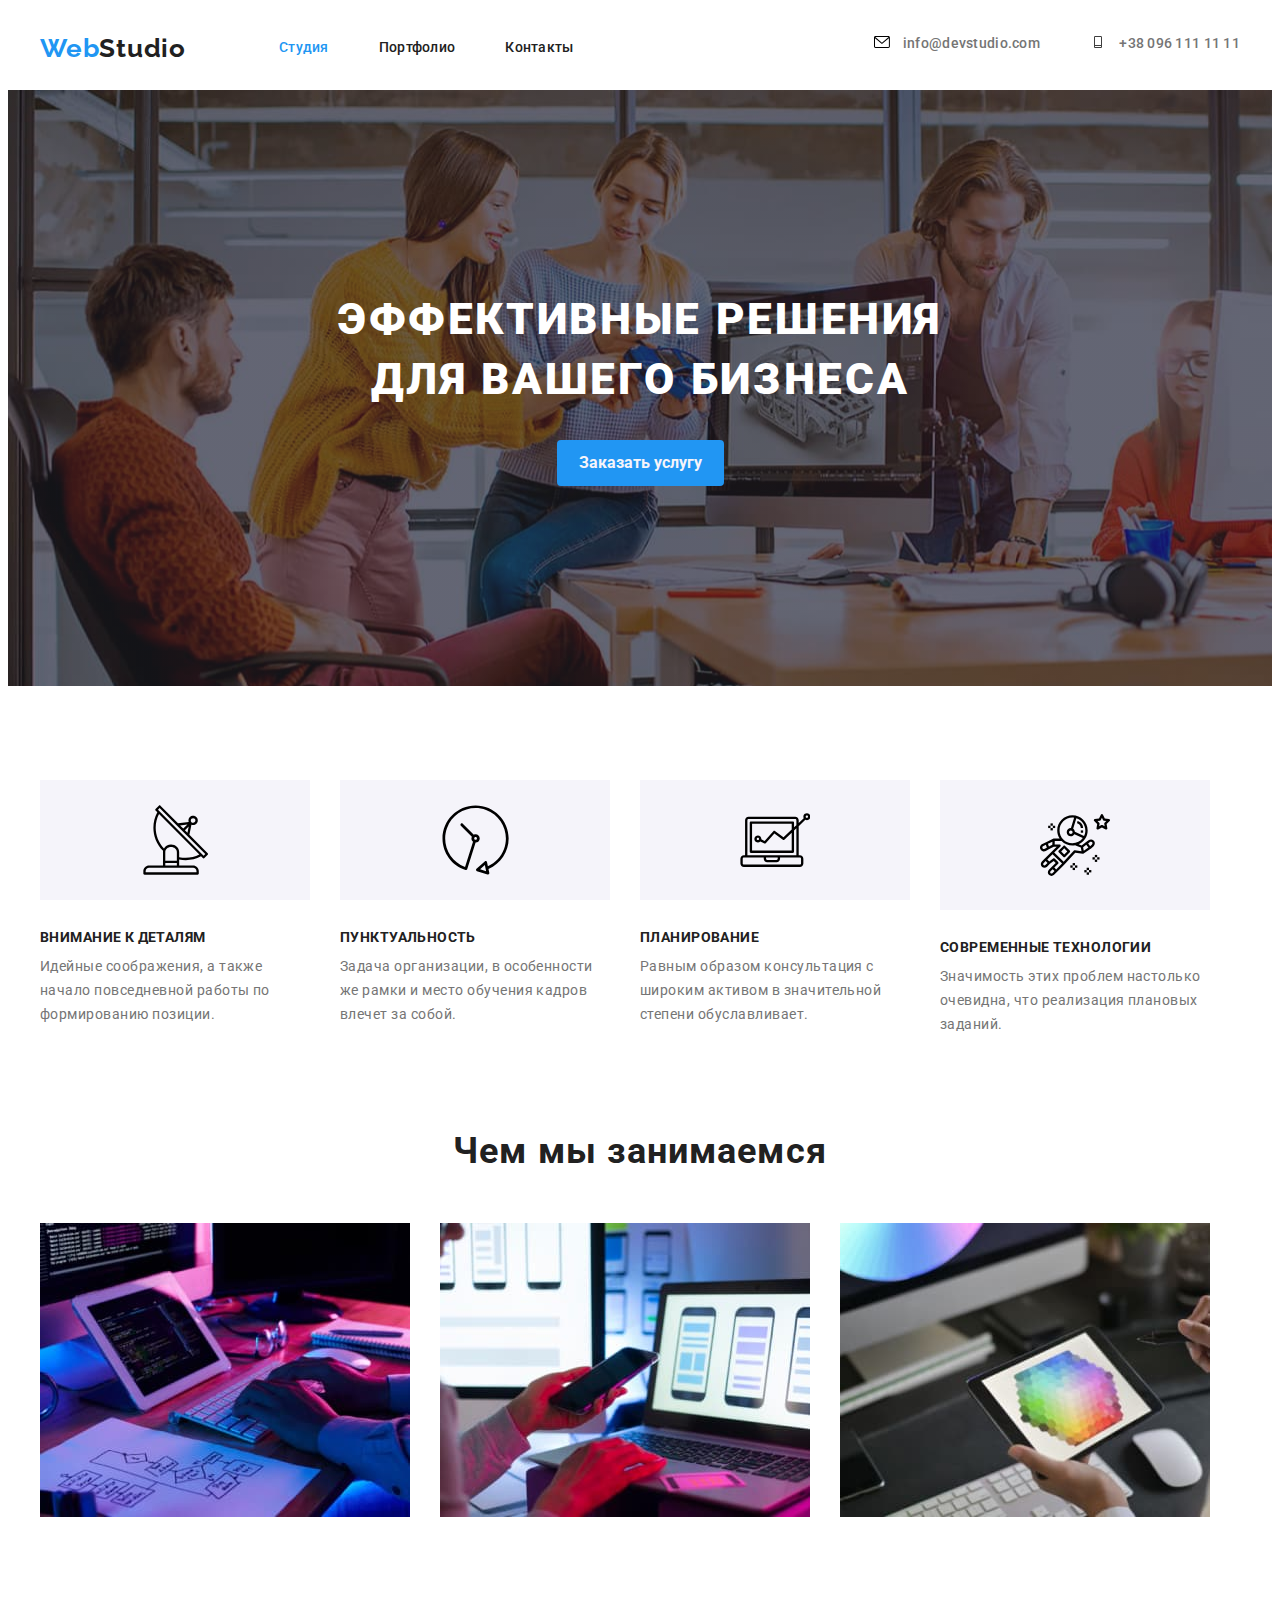
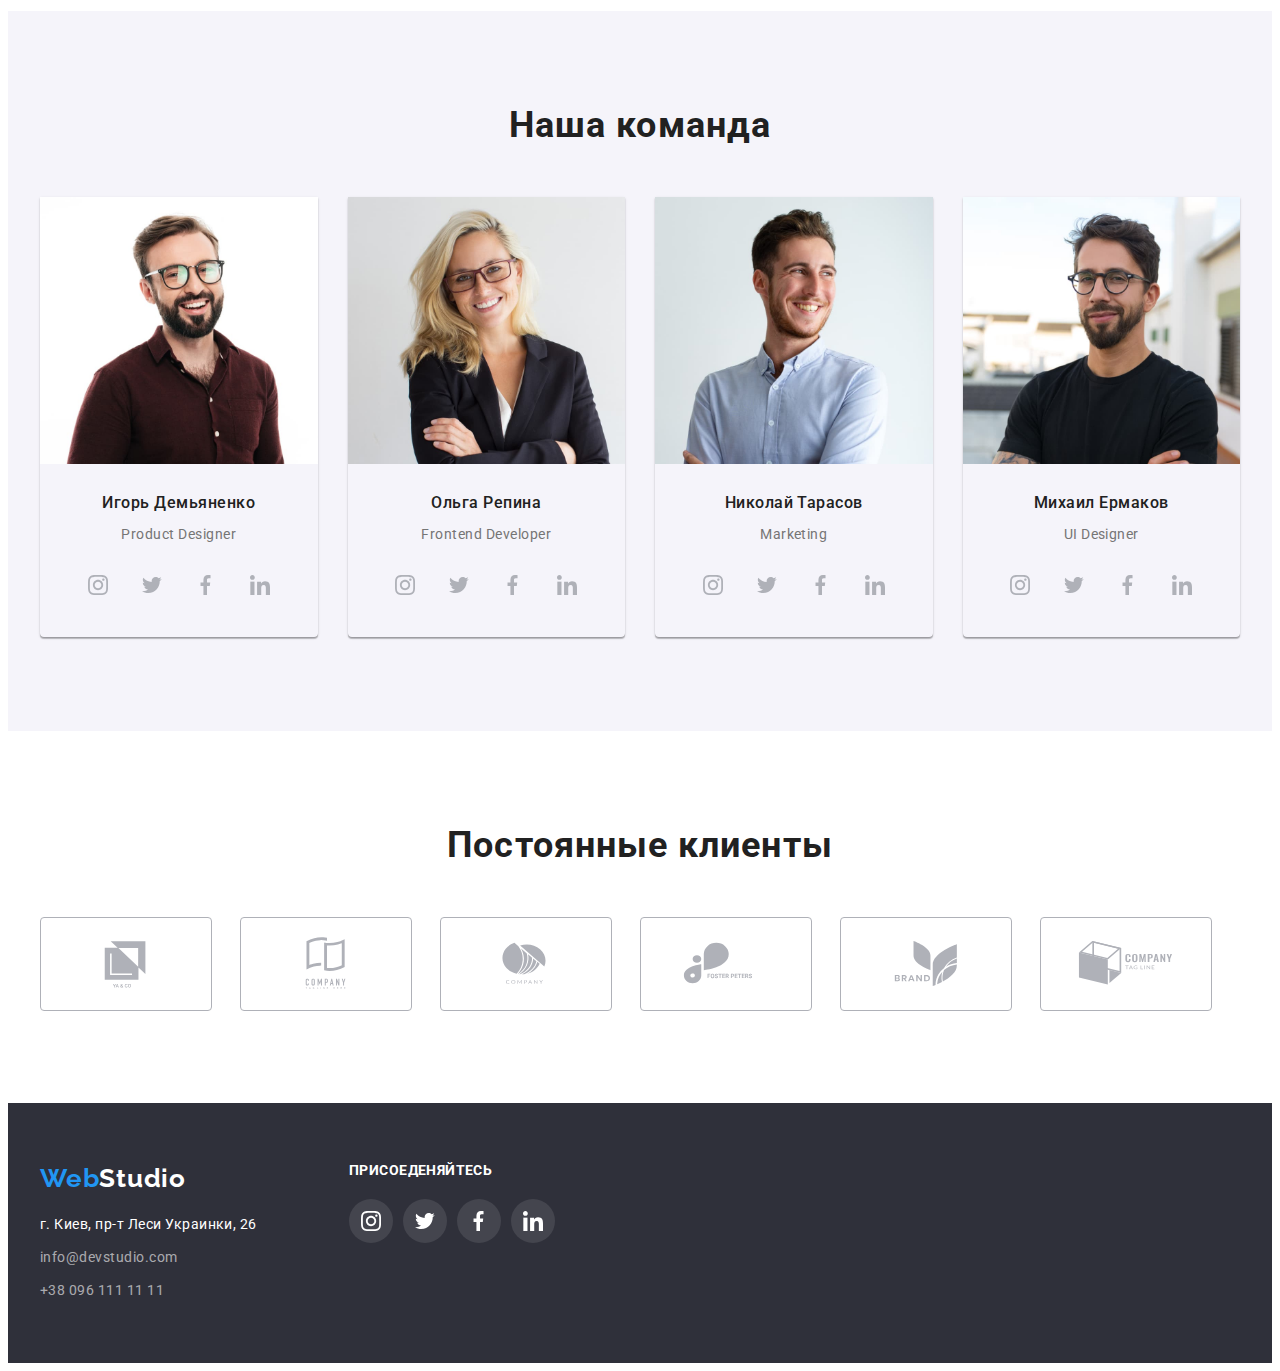
<file: index.html>
<!DOCTYPE html>
<html lang="ru">
<head>
    <meta charset="UTF-8">
    <meta http-equiv="X-UA-Compatible" content="IE=edge">
    <meta name="viewport" content="width=device-width, initial-scale=1.0">
    <title>WebStudio</title>
    <link rel="preconnect" href="https://fonts.googleapis.com">
    <link rel="preconnect" href="https://fonts.gstatic.com" crossorigin>
    <link href="https://fonts.googleapis.com/css2?family=Raleway:wght@700&family=Roboto:wght@400;500;700;900&display=swap"
          rel="stylesheet">
    <link rel="stylesheet" href="https://cdnjs.cloudflare.com/ajax/libs/modern-normalize/1.1.0/modern-normalize.min.css" integrity="sha512-wpPYUAdjBVSE4KJnH1VR1HeZfpl1ub8YT/NKx4PuQ5NmX2tKuGu6U/JRp5y+Y8XG2tV+wKQpNHVUX03MfMFn9Q==" crossorigin="anonymous" referrerpolicy="no-referrer" />
    <link rel="stylesheet" href="./css/styles.css">
</head>
<body class="page">
    <!-- шапка--> 
    <header class="header-section">
        <div class="container header-container">
        <nav class="nav"> 
            <a href="index.html" class="logo">Web<span class="logo-style">Studio</span></a>
            <ul class="site-nav">
                <li class="nav-item"><a class="site-nav-current" href="index.html">Студия </a></li>
                <li class="nav-item"><a class="site-nav" href="./portfolio.html"> Портфолио </a></li>
                <li class="nav-item"><a class="site-nav" href=""> Контакты </a></li>
            </ul>
        </nav>
        <ul class="auth-nav">
        <li class="link-item ">
            <div class="auth-link">
        <svg class="mail-icon ">
            <use href="./images/icons.svg#icon-envelope"></use>
        </svg> 
        <a class="link" href="mailto:info@devstudio.com"> info@devstudio.com</a></div>
    </li>
        <li> 
            <div class="auth-link">
                <svg class="mail-icon ">
                    <use href="./images/icons.svg#icon-Vector-5"></use>
                </svg>
                <a class="link" href="tel:+380961111111"> +38 096 111 11 11</a>

        </div>
        </li>
        </ul>
    </div>
</header>
<main>
    <!--Герой-->
<section class="hero overlay">
<div class="container">
<h1 class="hero-tittle">Эффективные решения для вашего бизнеса</h1>
<button type="button" class="button-main">
    Заказать услугу
</button>
</div>
</section>
<!-- Преимущества -->
<section class="feature-section">
    <div class="container">
    <ul class="feature-class" >
        <li class="feature-item">
            <div class="icon">
                <svg class="icon-1">
                    <use href="./images/icons.svg#icon-1"></use>
                </svg>
            </div>
            <h3 class="section-tittle ">Внимание к деталям</h3>
            <p class="feature-list">
                Идейные соображения, а также начало повседневной работы по формированию позиции.
            </p>
        </li>
        <li class="feature-item">
            <div class="icon">
                <svg class="icon-2">
                    <use href="./images/icons.svg#icon-2"></use>
                </svg>
            </div>
            <h3 class="section-tittle ">Пунктуальность</h3>
            <p class="feature-list">
                Задача организации, в особенности же рамки и место обучения кадров влечет за собой.
            </p>
        </li>
        <li class="feature-item">
            <div class="icon">
                <svg class="icon-3">
                    <use href="./images/icons.svg#icon-3"></use>
                </svg>
            </div>
            <h3 class="section-tittle ">Планирование</h3>
            <p class="feature-list">
                Равным образом консультация с широким активом в значительной степени обуславливает.
            </p>
        </li>
        <li class="feature-item">
            <div class="icon">
                <svg class="icon-4">
                    <use href="./images/icons.svg#icon-4"></use>
                </svg>
            </div>
            <h3 class="section-tittle ">Современные технологии</h3>
            <p class="feature-list">Значимость этих проблем настолько очевидна, что реализация плановых заданий.</p>
        </li>
    
    </ul>
</div>
</section>
    <!--род деятельности-->
<section class="product-section">
    <div class="container">
    <h2 class="product-tittle">Чем мы занимаемся</h2>
    <ul class="product-class">
    <li class="product-list"><img src="./images/img.jpg" alt="написание кода" width="370"></li>
    <li class="product-list"><img src="./images/img2.jpg" alt="адаптирование под мобильную версию" width="370"></li>
    <li class="product-list"><img src="./images/img3.jpg" alt="цветовая палитра" width="370"></li>
    </ul>
</div>
</section>
    <!--Команда-->
<section class="team">
    <div class="container">
    <h2 class="team-tittle ">Наша команда</h2>
    <ul class="team-class">
    <li class="team-list">
        <img 
        src="./images/img2/img-2.jpg" alt="дизайнер продукта" width="270" />
        <div class="class"><h3 class="description">Игорь Демьяненко</h3>
        <p class="feature-list">Product Designer</p>
        <ul class="team-icons">
            
            <li class="team-icon-list"><a href="" class="team-icon-link">
                <svg class="team-icon">
                <use href="./images/icons.svg#icon-instagram-2"></use>
            </svg></a>
            </li>
            <li class="team-icon-list"> <a href="" class="team-icon-link">
                <svg class="team-icon">
                    <use href="./images/icons.svg#icon-Ellipse"></use>
                </svg></a>
            </li>
            <li class="team-icon-list"> <a href="" class="team-icon-link">
                <svg class="team-icon">
                    <use href="./images/icons.svg#icon-Ellipse-2"></use>
                </svg></a>
            </li>
            <li class="team-icon-list"><a href="" class="team-icon-link">
                <svg class="team-icon">
                    <use href="./images/icons.svg#icon-Ellipse-3"></use>
                </svg></a>
            </li>
        </ul></div>
    </li>
    <li class="team-list">
        <img 
        src="./images/img2/img2-2.jpg" alt="разработчик" width="270" />
        <div class="class"><h3 class="description">Ольга Репина</h3>
        <p class="feature-list">Frontend Developer</p>
        <ul class="team-icons">
            <li class="team-icon-list">
                <a href="" class="team-icon-link">
                <svg class="team-icon">
                <use href="./images/icons.svg#icon-instagram-2"></use>
            </svg></a>
            </li>
            <li class="team-icon-list"><a href="" class="team-icon-link">
                <svg class="team-icon">
                    <use href="./images/icons.svg#icon-Ellipse"></use>
                </svg></a>
            </li>
            <li class="team-icon-list"><a href="" class="team-icon-link">
                <svg class="team-icon">
                    <use href="./images/icons.svg#icon-Ellipse-2"></use>
                </svg></a>
            </li>
            <li class="team-icon-list"><a href="" class="team-icon-link">
                <svg class="team-icon">
                    <use href="./images/icons.svg#icon-Ellipse-3"></use>
                </svg></a>
            </li>
        </ul></div>
    </li>
    <li class="team-list">
        <img src="./images/img2/img3-2.jpg" alt="Маркетинг" width="270" />
        <div class="class"><h3 class="description">Николай Тарасов</h3>
        <p class="feature-list">Marketing</p>
        <ul class="team-icons">
            <li class="team-icon-list"><a href="" class="team-icon-link">
                <svg class="team-icon">
                <use href="./images/icons.svg#icon-instagram-2"></use>
            </svg></a>
            </li>
            <li class="team-icon-list"><a href="" class="team-icon-link">
                <svg class="team-icon">
                    <use href="./images/icons.svg#icon-Ellipse"></use>
                </svg></a>
            </li>
            <li class="team-icon-list"><a href="" class="team-icon-link">
                <svg class="team-icon">
                    <use href="./images/icons.svg#icon-Ellipse-2"></use>
                </svg></a>
            </li>
            <li class="team-icon-list"><a href="" class="team-icon-link">
                <svg class="team-icon">
                    <use href="./images/icons.svg#icon-Ellipse-3"></use>
                </svg></a>
            </li>
        </ul></div>
    </li>
    <li class="team-list">
        <img src="./images/img2/img4.jpg" alt="дизайнер" width="270" />
       <div class="class"><h3 class="description">Михаил Ермаков</h3>
        <p class="feature-list"> UI Designer</p>
        <ul class="team-icons">
            <li class="team-icon-list"><a href="" class="team-icon-link">
                <svg class="team-icon">
                <use href="./images/icons.svg#icon-instagram-2"></use>
            </svg></a>
            </li>
            <li class="team-icon-list"><a href="" class="team-icon-link">
                <svg class="team-icon">
                    <use href="./images/icons.svg#icon-Ellipse"></use>
                </svg></a>
            </li>
            <li class="team-icon-list"><a href="" class="team-icon-link">
                <svg class="team-icon">
                    <use href="./images/icons.svg#icon-Ellipse-2"></use>
                </svg></a>
            </li>
            <li class="team-icon-list"><a href="" class="team-icon-link">
                <svg class="team-icon">
                    <use href="./images/icons.svg#icon-Ellipse-3"></use>
                </svg></a>
            </li>
        </ul></div>
    </li>
    
    </ul>
</div>
</section>
<!-- Clients -->

<section class="clients">
    <div class="container">
    <h2 class="product-tittle">Постоянные клиенты</h2>
    <ul class="clients-icons" >
        <li class="clients-list">
            <a href="" class="clients-link">
                <svg class="clients-icon">
                    <use href="./images/icons.svg#icon-Logo" ></use>
                </svg>
            </a>
          </li>
          <li class="clients-list">
              <a href="" class="clients-link">
                  <svg class="clients-icon">
                      <use href="./images/icons.svg#icon-Logo-2" ></use>
                  </svg>
              </a>
            </li>
            <li class="clients-list">
                  <a href="" class="clients-link">
                      <svg class="clients-icon">
                          <use href="./images/icons.svg#icon-Logo-3" ></use>
                      </svg>
                  </a>
                </li>
    </li>
            <li class="clients-list">
                <a href="" class="clients-link">
                    <svg class="clients-icon">
                        <use href="./images/icons.svg#icon-Logo4" ></use>
      
                    </svg>
                </a>  
        </li>
        <li class="clients-list">
          <a href="" class="clients-link">
              <svg class="clients-icon">
                  <use href="./images/icons.svg#icon-Logo-5"></use>

              </svg>
          </a>
    
        </li>
        <li class="clients-list">
            <a href="" class="clients-link">
                <svg class="clients-icon">
                    <use href="./images/icons.svg#icon-Logo-6"></use>
                </svg>  
            </a>
        </li>
    </ul>
    

</div>
</section>
</main>
    <!--Подвал-->
<footer class="footer-section">
    <div class="container fotter-container">
        <div class="fotter">
<a href="index.html" class="logo">Web<span class="logo-style-white">Studio</span></a>
<address class="adress-section">
    г. Киев, пр-т Леси Украинки, 26
</address>
<ul>
    <li class="link-item"><a class="link-footer" href="mailto:info@devstudio.com"> info@devstudio.com</a></li>
    <li class="link-item"><a class="link-footer" href="tel:+380961111111"> +38 096 111 11 11</a></li>
</ul>
</div>
<div class="footer-link">
    <p class="footer-item">ПРИСОЕДЕНЯЙТЕСЬ</p>
    <ul class="footer-icons">
        <li class="team-icon-list"><a href="" class="footer-icon-link">
            <svg class="team-icon">
            <use href="./images/icons.svg#icon-instagram-2"></use>
        </svg></a>
        </li>
        <li class="team-icon-list"><a href="" class="footer-icon-link">
            <svg class="team-icon">
                <use href="./images/icons.svg#icon-Ellipse"></use>
            </svg></a>
        </li>
        <li class="team-icon-list"><a href="" class="footer-icon-link">
            <svg class="team-icon">
                <use href="./images/icons.svg#icon-Ellipse-2"></use>
            </svg></a>
        </li>
        <li class="team-icon-list"><a href="" class="footer-icon-link">
            <svg class="team-icon">
                <use href="./images/icons.svg#icon-Ellipse-3"></use>
            </svg></a>
        </li>
    </ul>
</div>
</div>
</footer>

</body>
</html>
</file>
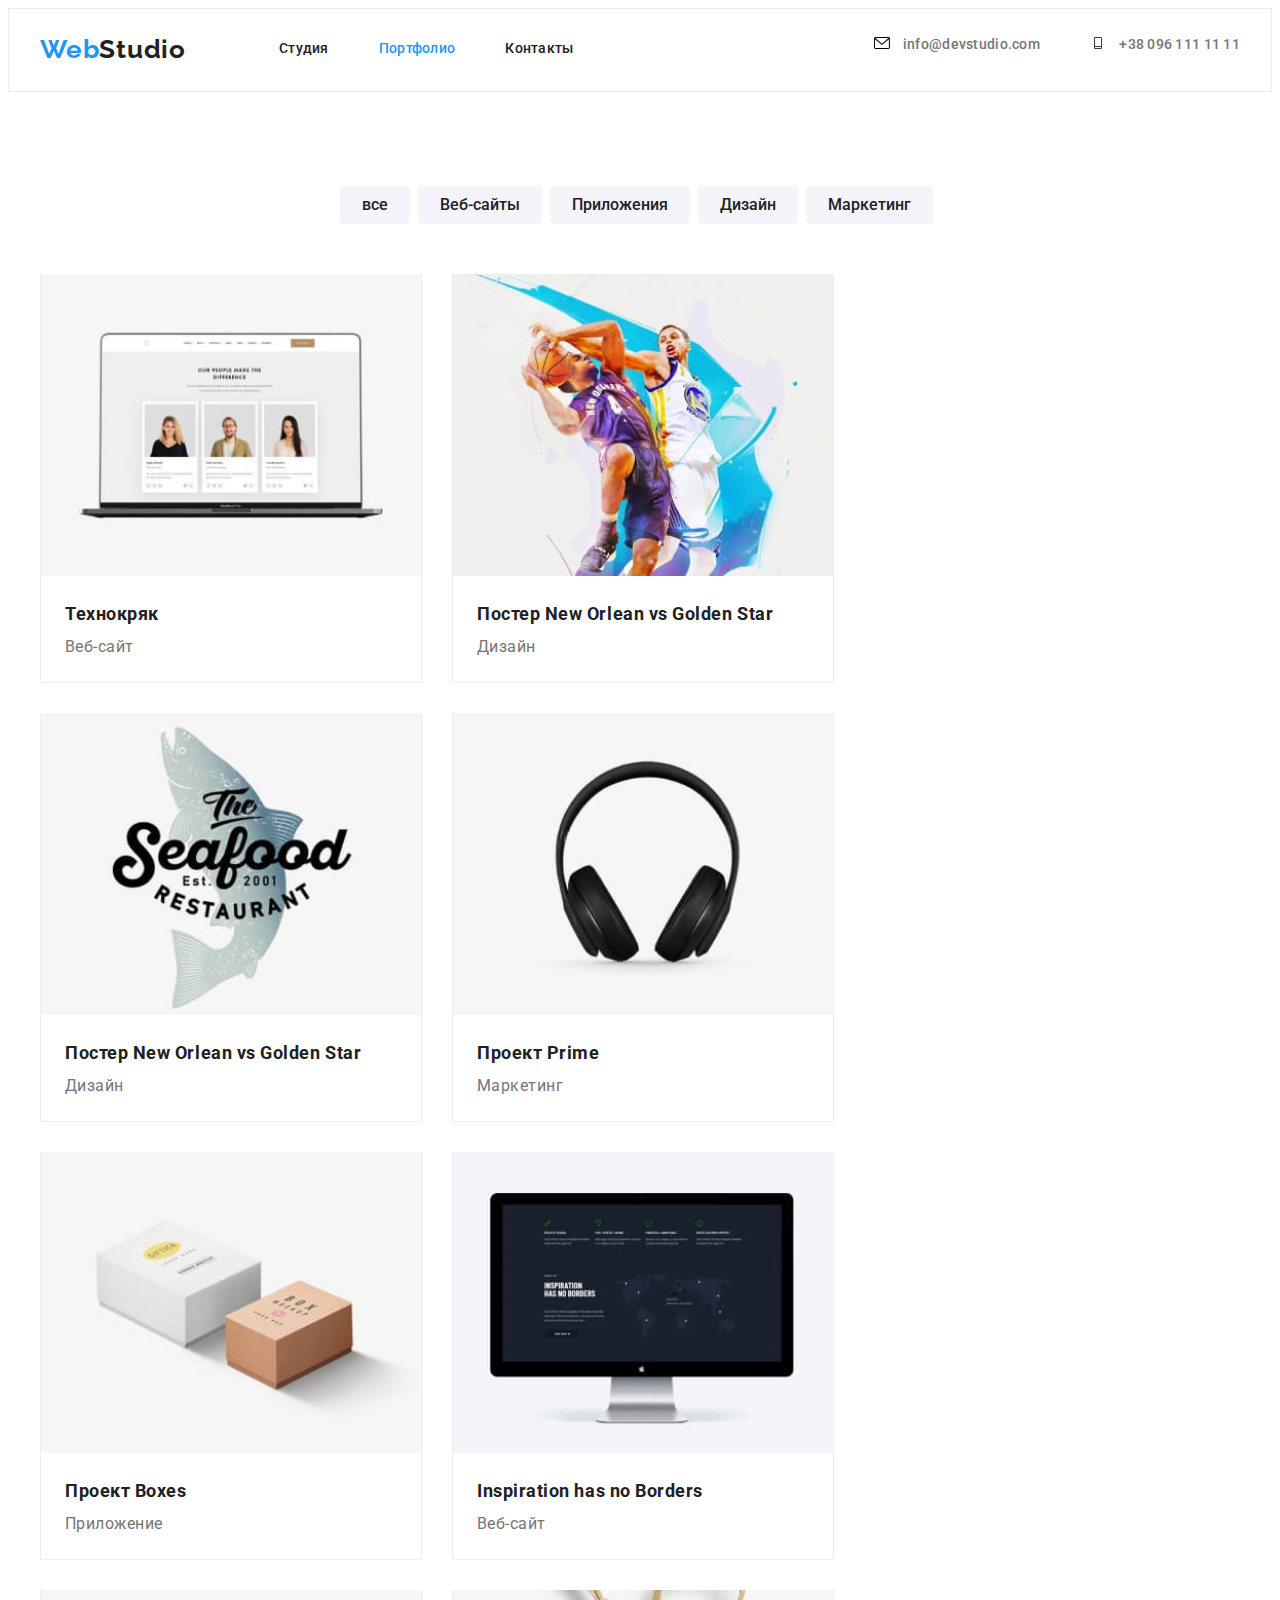
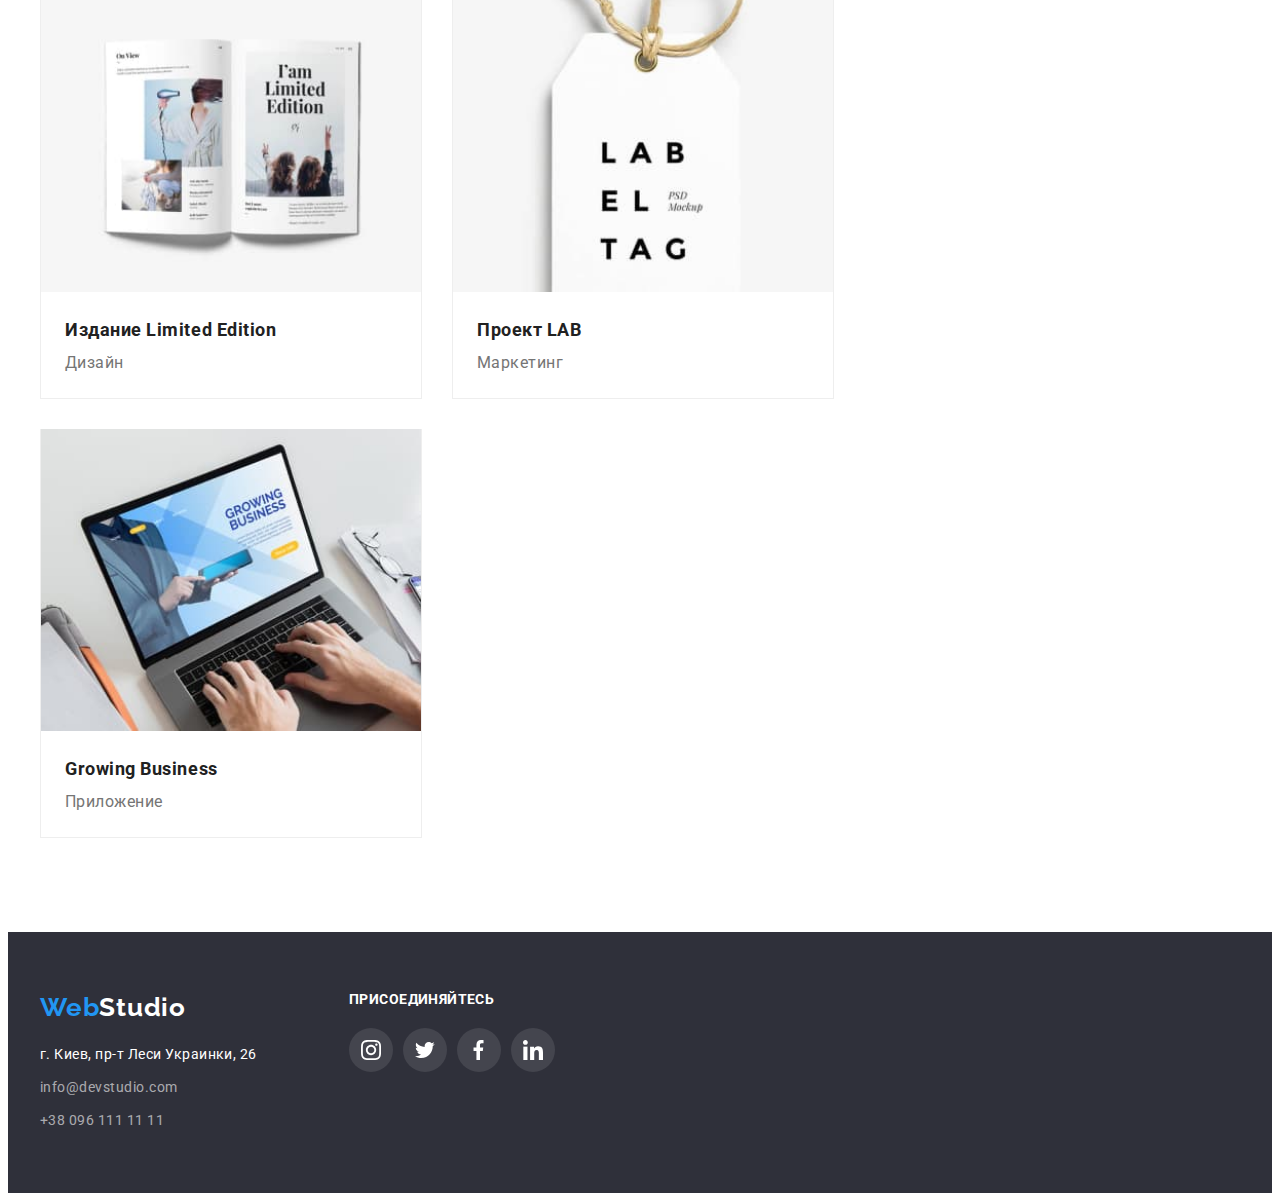
<file: portfolio.html>
<!DOCTYPE html>
<html lang="ru">
    <head>
        <meta charset="UTF-8">
        <meta http-equiv="X-UA-Compatible" content="IE=edge">
        <meta name="viewport" content="width=device-width, initial-scale=1.0">
        <title>WebStudio</title>
        <link rel="preconnect" href="https://fonts.googleapis.com">
        <link rel="preconnect" href="https://fonts.gstatic.com" crossorigin>
        <link href="https://fonts.googleapis.com/css2?family=Raleway:wght@700&family=Roboto:wght@400;500;700;900&display=swap"
              rel="stylesheet">
        <link rel="stylesheet" href="https://cdnjs.cloudflare.com/ajax/libs/modern-normalize/1.1.0/modern-normalize.min.css" integrity="sha512-wpPYUAdjBVSE4KJnH1VR1HeZfpl1ub8YT/NKx4PuQ5NmX2tKuGu6U/JRp5y+Y8XG2tV+wKQpNHVUX03MfMFn9Q==" crossorigin="anonymous" referrerpolicy="no-referrer" />
        <link rel="stylesheet" href="./css/styles.css">
    </head>
<body class="page">
    <!-- header-->
    <header class="header-section-portfolio">
        <div class="container header-container">
        <nav class="nav"> 
            <a href="index.html" class="logo">Web<span class="logo-style">Studio</span></a>
            <ul class="site-nav-portfolio">
                <li class="nav-item"><a class="site-nav" href="index.html">Студия </a></li>
                <li class="nav-item"><a class="site-nav-current" href="./portfolio.html"> Портфолио </a></li>
                <li class="nav-item"><a class="site-nav" href=""> Контакты </a></li>
            </ul>
        </nav>
        <ul class="auth-nav">
            <li class="link-item ">
                <div class="auth-link">
            <svg class="mail-icon ">
                <use href="./images/icons.svg#icon-envelope"></use>
            </svg> 
            <a class="link" href="mailto:info@devstudio.com"> info@devstudio.com</a></div>
        </li>
            <li> 
                <div class="auth-link">
                    <svg class="mail-icon ">
                        <use href="./images/icons.svg#icon-Vector-5"></use>
                    </svg>
                    <a class="link" href="tel:+380961111111"> +38 096 111 11 11</a>
    
            </div>
            </li>
            </ul>
    </div>
</header>
<main>
    <!-- nav-section-->
    <section class="cards-section">
       
        <h1 class="visually-hidden">navigation</h1>
        <ul class="nav-class">
            <li><button type="button" class="button-secondary">все</button></li>
            <li><button type="button" class="button-secondary">Веб-сайты</button></li>
            <li><button type="button" class="button-secondary">Приложения</button></li>
            <li><button type="button" class="button-secondary">Дизайн</button></li>
            <li><button type="button" class="button-secondary">Маркетинг</button></li>
        </ul>
        
    
     
    
    <!-- продукты -->
    <div class="container">
            <ul class="product-section-portfolio">
            <li class="product-item"><img src="./images/technokreak.jpg" alt="Технокряк">
                <div class="product-portfolio"><h2 class="product-tittle-portfolio">Технокряк</h2>
                <p class="product-list-portfolio">Веб-сайт</p></div>
            </li>
        
            <li class="product-item"><img src="./images/NewOrleanvsGoldenStar.jpg" alt="Постер" width="370">
                <div class="product-portfolio"><h2 class="product-tittle-portfolio">Постер New Orlean vs Golden Star</h2>
                <p class="product-list-portfolio">Дизайн</p></div>
            </li>
        
            <li class="product-item"><img src="./images/Seafood.jpg" alt="Ресторан" width="370">
                <div class="product-portfolio"><h2 class="product-tittle-portfolio">Постер New Orlean vs Golden Star</h2>
                <p class="product-list-portfolio">Дизайн</p></div>
            </li>
            <li class="product-item"><img src="./images/Prime.jpg" alt="Маркетинг" width="370">
                <div class="product-portfolio"><h2 class="product-tittle-portfolio">Проект Prime</h2>
                <p class="product-list-portfolio">Маркетинг </p></div>
            </li>
        
            <li class="product-item"><img src="./images/Boxes.jpg" alt="Приложение" width="370">
                <div class="product-portfolio"><h2 class="product-tittle-portfolio">Проект Boxes</h2>
                <p class="product-list-portfolio">Приложение</p></div>
            </li>
        
            <li class="product-item"><img src="./images/InspirationhasnoBorders.jpg" alt="Веб-сайт" width="370">
                <div class="product-portfolio"><h2 class="product-tittle-portfolio">Inspiration has no Borders</h2>
                <p class="product-list-portfolio">Веб-сайт</p></div>
            </li>
        
            <li class="product-item"><img src="./images/LimitedEdition.jpg" alt="Дизайн" width="370">
                <div class="product-portfolio"><h2 class="product-tittle-portfolio">Издание Limited Edition</h2>
                <p class="product-list-portfolio">Дизайн</p></div>
            </li>
        
            <li class="product-item"><img src="./images/LAB.jpg" alt="Маркетинг" width="370">
                <div class="product-portfolio"><h2 class="product-tittle-portfolio">Проект LAB</h2>
                <p class="product-list-portfolio">Маркетинг</p></div>
            </li>
        
            <li class="product-item"><img src="./images/GrowingBusiness.jpg" alt="Приложение" width="370">
                <div class="product-portfolio"><h2 class="product-tittle-portfolio">Growing Business</h2>
                <p class="product-list-portfolio">Приложение</p></div>
            </li>
        </ul>
    </div>
</section>
</main>

    <!--Подвал-->
    <footer class="footer-section">
        <div class="container fotter-container">
            <div class="fotter">
    <a href="index.html" class="logo">Web<span class="logo-style-white">Studio</span></a>
    <address class="adress-section">
        г. Киев, пр-т Леси Украинки, 26
    </address>
    <ul>
        <li class="link-item"><a class="link-footer" href="mailto:info@devstudio.com"> info@devstudio.com</a></li>
        <li class="link-item"><a class="link-footer" href="tel:+380961111111"> +38 096 111 11 11</a></li>
    </ul>
    </div>
    <div class="footer-link">
        <p class="footer-item">присоединяйтесь</p>
        <ul class="footer-icons">
            <li class="team-icon-list"><a href="" class="footer-icon-link">
                <svg class="team-icon">
                <use href="./images/icons.svg#icon-instagram-2"></use>
            </svg></a>
            </li>
            <li class="team-icon-list"><a href="" class="footer-icon-link">
                <svg class="team-icon">
                    <use href="./images/icons.svg#icon-Ellipse"></use>
                </svg></a>
            </li>
            <li class="team-icon-list"><a href="" class="footer-icon-link">
                <svg class="team-icon">
                    <use href="./images/icons.svg#icon-Ellipse-2"></use>
                </svg></a>
            </li>
            <li class="team-icon-list"><a href="" class="footer-icon-link">
                <svg class="team-icon">
                    <use href="./images/icons.svg#icon-Ellipse-3"></use>
                </svg></a>
            </li>
        </ul>
    </div>
    </div>
    </footer>
</body>
</html>
</file>
<file: css/styles.css>
:root {
  --primari-background-color: #e5e5e5;
  --primari-accent-color: #2196f3;
  --primari-tittle-color: #212121;
  --primari-text-color: #757575;
  --primari-white-color: #ffffff;
  --primari-hero-color: #2f303a;
  --primari-team-color: #f5f4fa;
  --hover-btn-color:#188CE8;
  --icon-color:#AFB1B8
}
h1,h2,h3,h4,h5,h6{
  margin: 0;
}
.visually-hidden {
  position: absolute;
  white-space: nowrap;
  width: 1px;
  height: 1px;
  overflow: hidden;
  border: 0;
  padding: 0;
  clip: rect(0 0 0 0);
  clip-path: inset(50%);
  margin: -1px;
}

img{
  display: block;
  width: 100%;
  height: auto;
}
ul,p{
  margin: 0;
  padding: 0;
  list-style: none;
}
a,
u {
  text-decoration: none;
}

button {
  cursor: pointer;

}
.page {
  font-family: Roboto, sans-serif;
  letter-spacing: 0.03em;
}

.header-section{
  border-color: var(--primari-white-color);
  padding-top: 24px;
  padding-bottom: 25px;
}
.header-section-portfolio{
  border: 1px solid #ECECEC;
  padding-top: 24px;
  padding-bottom: 25px;
}
/* logo */
.logo {
  color: var(--primari-accent-color);
  font-family: Raleway, sans-serif;
  font-style: normal;
  font-weight: 700;
  font-size: 26px;
  line-height: 1.19;
  letter-spacing: 0.03em;
}
span.logo-style {
  color: var(--primari-tittle-color);
}
span.logo-style-white {
  color: var(--primari-white-color);
}


/* site nav */
.nav{
  display:flex;
  align-items: center;

}
.logo{
  
  margin-right: 93px;
}
.nav-item {
  display: flex;
}
.nav-item:not(:last-child){
  margin-right: 50px;
}
.site-nav {
  display: flex;  
  font-weight: 500;
  font-size: 14px;
  line-height: 1.14;
  letter-spacing: 0.02em;
  color: var(--primari-tittle-color);
}
.cards-section{
  padding-top: 94px;
  padding-bottom: 94px;
}
.site-nav-portfolio{
  display: flex;  
  font-weight: 500;
  font-size: 14px;
  line-height: 1.14;
  letter-spacing: 0.02em;
  color: var(--primari-tittle-color);

}


.header-container{
  display: flex;

}

.site-nav:hover,
.site-nav:focus {
  color: var(--primari-accent-color);
  
}
.site-nav-current {
  color: var(--primari-accent-color);
 
}
.auth-nav {
  margin-left: auto;
  display: flex;
  font-weight: 500;
  font-size: 14px;
  line-height: 1.14;
  letter-spacing: 0.02em;
  
}
.mail-icon{
  width: 16px;
  height: 12px;
  margin-right: 10px;
}

.link-item{
  margin-right: 50px;
}
.link-item:hover{
  color: var(--primari-accent-color);
}

/* list */
.list{
  padding-top: 0px;
  padding-bottom: 0px;

}
/*  hero  */
.hero {  
  padding-top: 200px;
  padding-bottom: 200px;
  font-style: normal;
  font-weight: 900;
  font-size: 44px;
  line-height: 1.36;
  letter-spacing: 0.06em;
  background-color: #2f303a;
  
}
.hero-tittle {
  display: block;
  margin: 0 auto;
  margin-bottom: 30px;
  max-width: 696px;
  font-style: normal;
  font-weight: 900;
  font-size: 44px;
  line-height: 1.36;
  text-align: center;
  letter-spacing: 0.06em;
  text-transform: uppercase;
  color: var(--primari-white-color);

}
.button-main {
  padding: 10px 22px;
  display: block;
  margin: 0 auto;
  background-color: var(--primari-accent-color);
  color: var(--primari-team-color);
  font-family: Roboto;
  font-size: 16px;
  font-style: normal;
  font-weight: 700;
  line-height: 1.62;
  border: 0;
  border-radius: 4px;
}


.button-main:hover,
.button-main:focus {
  background-color: var(--hover-btn-color);
  color: var(--primari-white-color);
  box-shadow: 0px 4px 4px rgba(0, 0, 0, 0.15);
}


/* button-secondary */
.button-secondary {
  padding: 6px 22px;
  display: block;
  margin-right: 8px;
  background-color: #F5F4FA;;
  color:var(--primari-tittle-color);
  border-radius: 4px;
  border: 0;
  
  font-family: Roboto;
  font-size: 16px;
  font-style: normal;
  font-weight: 500;
  line-height: 1.62;
}
.nav-class{
  display: flex;
  justify-content: center;
  margin-bottom: 50px;
}

.button-secondary:hover,
.button-secondary:focus {
  background-color: var(--primari-accent-color);
  color: var(--primari-team-color);
  box-shadow: 0px 4px 4px rgba(0, 0, 0, 0.15);
}


/* section */
.section{
padding-top: 47px;
padding-bottom: 47px;
}


.section-tittle {
  margin-bottom: 10px;
  font-family: Roboto;
  font-style: normal;
  font-weight: 700;
  font-size: 14px;
  line-height: 1.14;
  letter-spacing: 0.03em;
  text-transform: uppercase;
  color: var(--primari-tittle-color);
}

/* feature */
.feature-section{
  padding-top: 94px;
  padding-bottom: 94px; 
}
.feature-class{
  display: flex;
}
.feature-list {
  font-family: Roboto;
  font-style: normal;
  font-weight: 400;
  font-size: 14px;
  line-height: 1.71;
  color: var(--primari-text-color);
}
.feature-list p{
  margin-top: 0;
  margin-bottom: 0;
  
}
.feature-item{
  max-width: 270px;
}
.feature-item:not(:last-child){
  margin-right: 30px;
}
/* CSS Icons */
.icon{
  display: flex;
  justify-content: center;
  background-color: var(--primari-team-color);
  margin-bottom: 30px;
}

.icon-1{
  width: 65px;
  height: 70px;
  margin: 25px 100px;
  
}
.icon-2{
  width: 67px;
  height: 70px;
  margin: 25px 100px;
}
.icon-3{
  width: 70px;
  height: 54px;
  margin: 33px 100px;
}

.icon-4{
  width: 70px;
  height: 70px;
  margin: 30px 100px;

}

.team-icon{
  width: 20px;
  height: 20px;
  fill: currentColor;
}


.team-icon-list{
  width: 44px;
  height: 44px;
  margin-right: 10px;
}

.team-icon-list:last-child{
  margin-right: 0;
}
.team-icons{
  display: flex;
  margin-top: 16px;
  justify-content: center;
  


}

.container{
    width: 1200px;
    margin-left: auto;
    margin-right: auto;
    padding-left: 15px;
    padding-right: 15px;
}
/* product */
.product-section{
  display: flex;
  padding-bottom: 94px;
}

.product-class{
  display: flex;
}

.product-tittle {
  margin-bottom: 50px;
  font-family: Roboto;
  font-style: normal;ƒ
  font-weight: 700;
  font-size: 36px;
  line-height: 1.16;
  text-align: center;
  letter-spacing: 0.03em;
  color: var(--primari-tittle-color);
}
.product-list:not(:last-child){
  margin-right: 30px;
}

.product-item:hover{
  box-shadow: 0px 1px 1px rgba(0, 0, 0, 0.12), 0px 4px 4px rgba(0, 0, 0, 0.06), 1px 4px 6px rgba(0, 0, 0, 0.16);

}
/* portfolio */
.product-section-portfolio{
  display: flex;
  flex-wrap: wrap;
  margin-right: -30px;
  margin-bottom: -30px;
  
}
.product-item{
  flex-basis: calc(100% / 3 - 30px);
  margin-right: 30px;
  margin-bottom: 30px;
  border-bottom: 1px solid #EEEEEE;
  border-left: 1px solid #EEEEEE;
  border-right: 1px solid #EEEEEE;
  
}

.product-tittle-portfolio {
  font-family: Roboto;
  font-style: normal;
  font-weight: 700;
  font-size: 18px;
  line-height: 2;
  letter-spacing: 0.03em;
  color: var(--primari-tittle-color);
}
.product-list-portfolio{
  font-family: Roboto;
  font-style: normal;
  font-weight: 400;
  font-size: 16px;
  line-height: 1.87;
  color: var(--primari-text-color);
}
.product-portfolio{
  padding:20px 24px;
}

/* team */
.team {
  padding-top: 94px;
  padding-bottom: 94px;
  
  background-color:#F5F4FA;
}
.team-tittle {

  margin-bottom: 50px;
  font-family: Roboto;
  font-style: normal;
  font-weight: 700;
  font-size: 36px;
  line-height: 1.16;
  text-align: center;
  letter-spacing: 0.03em;
  color: var(--primari-tittle-color);
}
.description {
  color: var(--primari-tittle-color);
  margin-bottom: 10px;
  font-family: Roboto;
  font-style: normal;
  font-weight: 500;
  font-size: 16px;
  line-height: 1.18;
}
.team-class{
  display: flex;

}
.team-list{
  margin-right: 30px;
 text-align: center;
 box-shadow: 0px 1px 3px rgba(0, 0, 0, 0.12), 0px 1px 1px rgba(0, 0, 0, 0.14), 0px 2px 1px rgba(0, 0, 0, 0.2);
border-radius: 0px 0px 4px 4px;
}
.team-list:last-child{
  margin-right: 0;
}
.class{
  padding-top: 30px;
  padding-bottom: 30px;
}
.team-icon-link{
  width: 100%;
  height: 100%;
  display: flex;
  align-items: center;
  justify-content: center; 
  color: var(--icon-color); 
}
.team-icon-link:hover,
.team-icon-link:focus{
  border-radius: 50%;
  background-color: var(--primari-accent-color);
}
.team-icon-link:hover .team-icon,
.team-icon-link:focus .team-icon{
  background-color: var(--primari-accent-color);
  color: #ffffff;
}


/* footer */
.footer-section {
  padding-top: 60px;
  padding-bottom: 60px;
  background-color: var(--primari-hero-color);
  align-items: baseline
}
.fotter{
  padding-right: 70px;
}
.adress-section {
  margin-top: 20px;
  margin-bottom: 9px;
  font-family: Roboto;
  font-style: normal;
  font-weight: 400;
  font-size: 14px;
  line-height: 1.71;
  color: var(--primari-white-color);
}
.link {
  font-family: Roboto;
  font-style: normal;
  font-weight: 500;
  font-size: 14px;
  line-height: 1.71;
  color: var(--primari-text-color);
}
.link:hover {
  color: var(--primari-accent-color);
}
.link:focus {
  color: var(--primari-accent-color);
}
.link-footer {
  font-family: Roboto;
  font-style: normal;
  font-weight: 400;
  font-size: 14px;
  line-height: 1.71;
  color: rgba(255, 255, 255, 0.6);
}
.link-item:not(:last-child){
  margin-bottom: 9px;
}
.link-footer:hover {
  color: var(--primari-accent-color);
}
.link-footer:focus {
  color: var(--primari-accent-color);
}

.footer-icons{
  display: flex;
}
  
}
.footer-link{
  padding-top: 72px;
  padding-bottom: 100px;

}

.fotter-container{
  display: flex;
}

.footer-icon{
  width: 20px;
  height: 20px;
  
}
.footer-icon-link{
  width: 100%;
  height: 100%;
  align-items: center;
  justify-content: center;
  border-radius: 50%;
  color: var(--primari-white-color);
  background-color: rgba(255, 255, 255, 0.1);
  display: flex;
}
.footer-icon-link:hover,
.footer-icon-link:focus{
  border-radius: 50%;
  background-color: #2196F3;
}
.footer-item{
  margin-bottom: 20px;
  font-family: Roboto;
font-style: normal;
font-weight: 700;
font-size: 14px;
line-height: 1.14;
letter-spacing: 0.03em;
text-transform: uppercase;
 color: var(--primari-white-color);
}
/* clients */

.clients{
  padding-top: 94px;
  margin-bottom: 94px;
  
}

.clients-icons{
  display: flex;
  
}

.clients-icon{
  width: 106px;
  height: 60px;
  margin: 16px 32px;
  fill: currentColor;
}
.clients-list{
  width: 170px;
  height: 92px;
  display: block;
  align-items: center;
  justify-content: center;
  margin-right: 30px;
  

}
.clients-list:last-child{
  margin-right: 0;
}
.clients-link{
  width: 100%;
  height: 100%;
  display: flex;
  align-items: center;
  justify-content: center; 
  color: var(--icon-color); 
  border: 1px solid #AFB1B8;
  border-radius: 4px;
}
.clients-link:hover,
.clients-link:focus{
  border-color: var(--primari-accent-color);

}
.clients-link:hover .clients-icon,
.clients-link:focus .clients-icon{
  fill: var(--primari-accent-color);
}

/* overlay */

.overlay{
  max-width: 1600px;
  max-height: 600px;
  margin-left: auto;
  margin-right: auto;
  background-image:linear-gradient(to right,
  rgba(47, 48, 58, 0.4),
  rgba(47, 48, 58, 0.4)),
  url(../images/overlay/overlay-hero.jpg);
</file>
